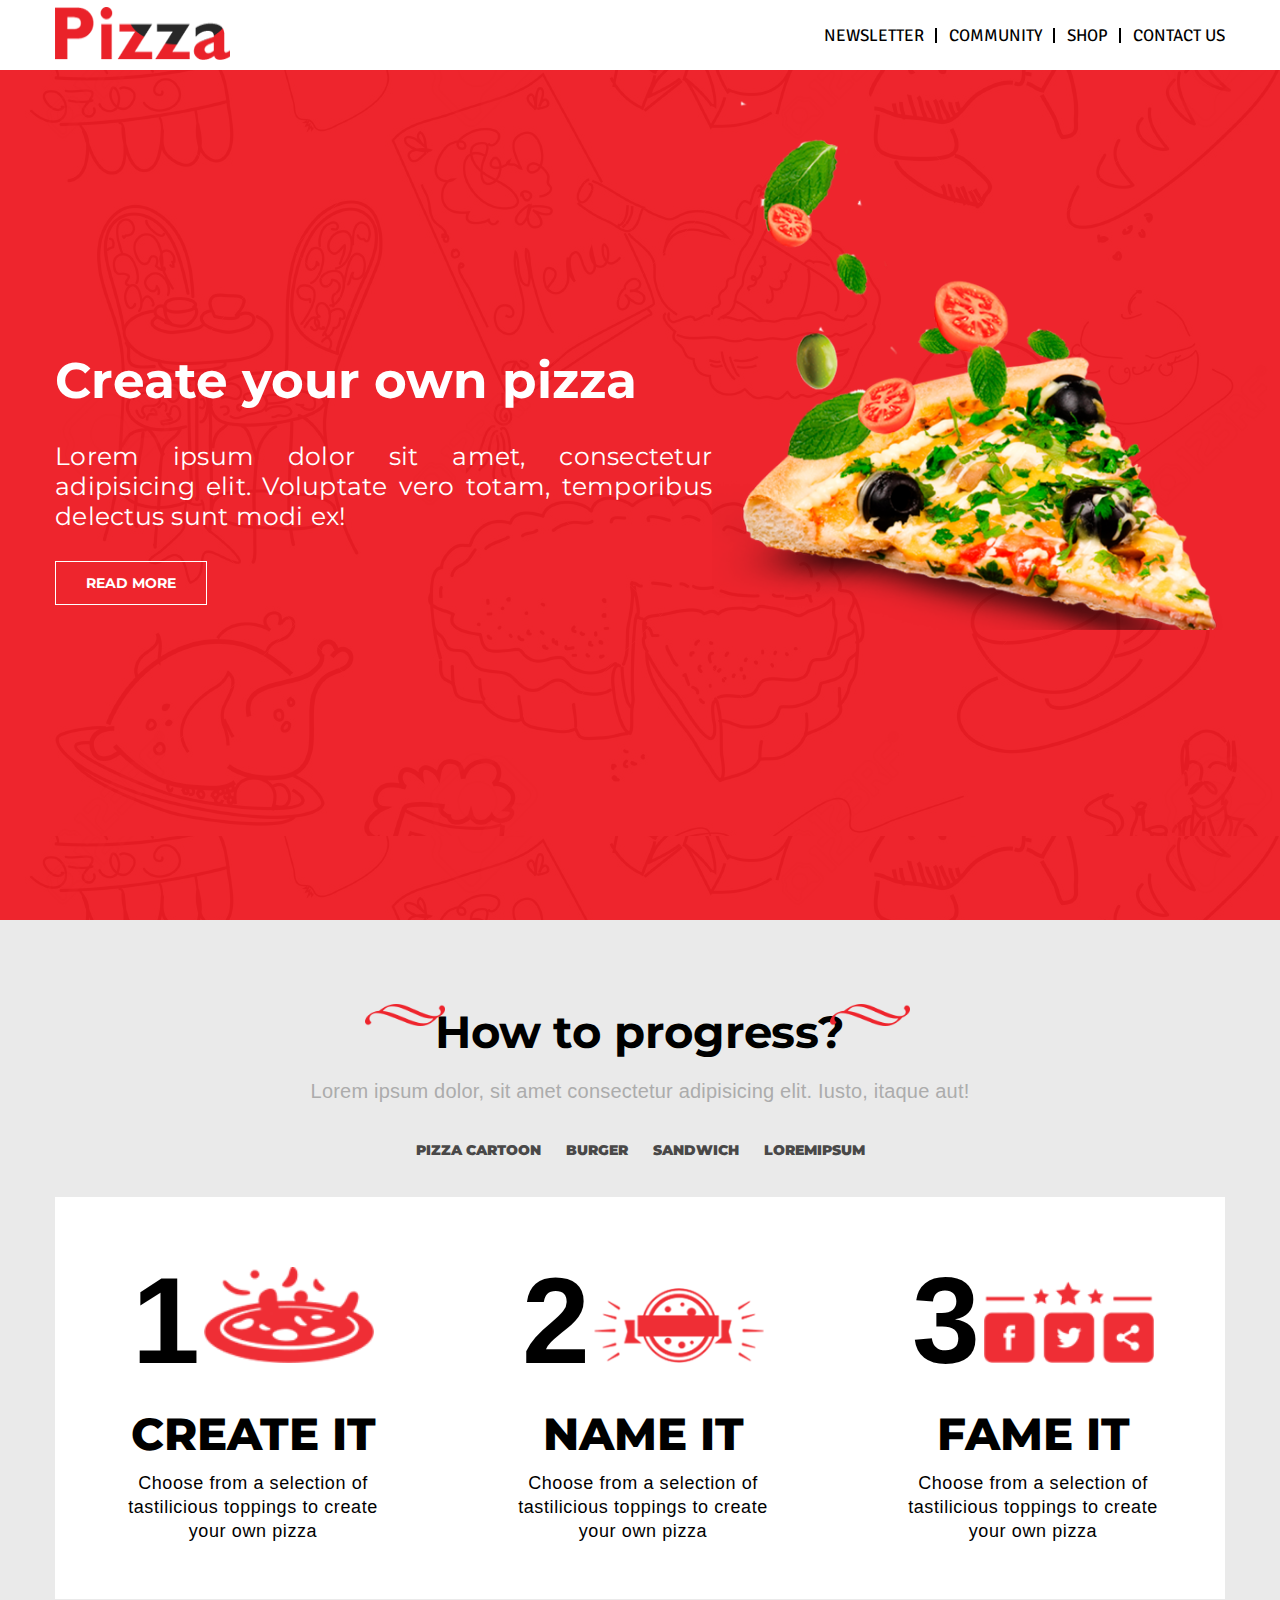
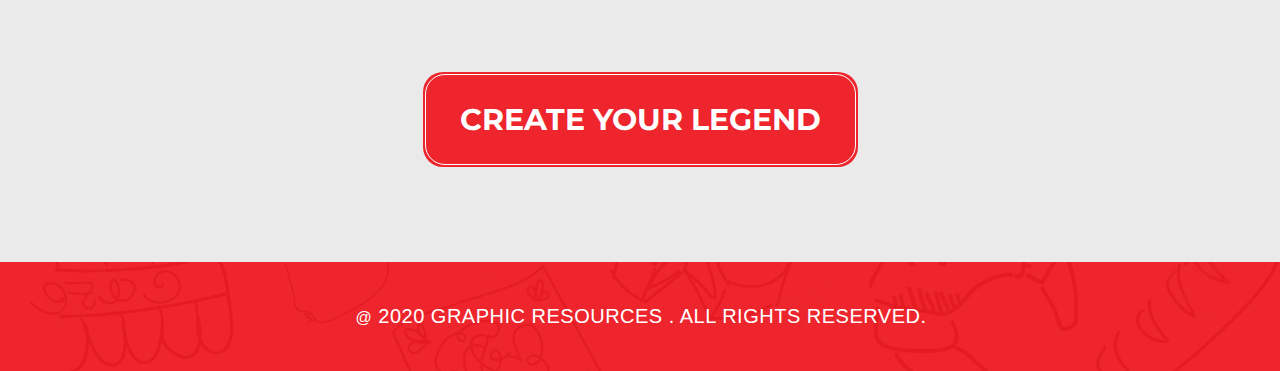
<file: index.html>
<!DOCTYPE html>
<html lang="en">

<head>
    <meta charset="UTF-8">
    <meta http-equiv="X-UA-Compatible" content="IE=edge">
    <meta name="viewport" content="width=device-width, initial-scale=1.0">
    <title>Pizza</title>
    <link rel="stylesheet" href="fontawesome-free-6.2.1-web/css/all.css">
    <link rel="stylesheet" href="css/style.css">
</head>

<body>
    <div class="wrapper">
        <div class="header">
            <div class="container">
                <div class="header-inner">
                    <div class="header-inner-logo">
                        <a href=""><img src="img\Logo (1).png" alt=""></a>
                    </div>
                    <input type="checkbox" name="" id="menu">
                    <label for="menu" class="lab">
                        <i class="fa-solid fa-bars"></i>
                    </label>
                    <ul class="header-inner-menu">
                        <li><a href="">NEWSLETTER</a></li>
                        <li><a href="">COMMUNITY</a></li>
                        <li><a href="">SHOP</a></li>
                        <li><a href="">CONTACT US</a></li>
                    </ul>
                </div>
            </div>
            <div class="header-icon">
                <div class="container">
                    <div class="header-icon-block">
                        <div class="header-icon-block-photo">
                            <img src="img\Document_files\pizza-1-1.png" alt="">
                        </div>
                        <div class="header-icon-block-info">
                            <h1>
                                Create your own pizza
                            </h1>
                            <p>
                                Lorem ipsum dolor sit amet, consectetur adipisicing elit. Voluptate vero totam,
                                temporibus delectus sunt modi ex!
                            </p>
                            <a href="#">READ MORE</a>
                        </div>
                    </div>
                </div>
            </div>
        </div>
        <div class="slider">
            <div class="container">
                <div class="slider-block">
                    <div class="slider-block-progress">
                        <h2>
                            How to progress?
                        </h2>
                        <p>
                            Lorem ipsum dolor, sit amet consectetur adipisicing elit. Iusto, itaque aut!
                        </p>
                        <ul class="slider-block-progress-list">
                            <li><a href="" class="slider-block-progress-list-item">PIZZA CARTOON</a></li>
                            <li><a href="" class="slider-block-progress-list-item">BURGER</a></li>
                            <li><a href="" class="slider-block-progress-list-item">SANDWICH</a></li>
                            <li><a href="" class="slider-block-progress-list-item">LOREMIPSUM</a></li>
                        </ul>
                    </div>
                </div>
                <div class="slider-info">
                    <div class="slider-info-item">
                        <div class="slider-info-item-img">
                            <span>1</span>
                            <img src="img\pizza1.png" alt="">
                        </div>
                        <div class="slider-info-item-text">
                            <h3>create it</h3>
                            <p>Choose from a selection of tastilicious toppings to create your own pizza</p>
                        </div>
                    </div>
                    <div class="slider-info-item">
                        <div class="slider-info-item-img">
                            <span>2</span>
                            <img src="img\pizza2.png" alt="">
                        </div>
                        <div class="slider-info-item-text">
                            <h3>name it</h3>
                            <p>Choose from a selection of tastilicious toppings to create your own pizza</p>
                        </div>
                    </div>
                    <div class="slider-info-item">
                        <div class="slider-info-item-img">
                            <span>3</span>
                            <img src="img\pizza3.png" alt="">
                        </div>
                        <div class="slider-info-item-text">
                            <h3>fame it</h3>
                            <p>Choose from a selection of tastilicious toppings to create your own pizza</p>
                        </div>
                    </div>                    
                </div>
                <div class="create">
                    <div class="create-block">
                        <div class="create-block-inner">
                            <p>create your legend</p>
                        </div>
                    </div>
                </div>                                
            </div>
        </div>
        <footer class="footer">
            <p><span>@</span> 2020 graphic resources . all rights reserved.</p>
        </footer>
    </div>
</body>

</html>
</file>
<file: css/style.css>
@import url("https://fonts.googleapis.com/css2?family=Signika+Negative:wght@600&display=swap");
@import url("https://fonts.googleapis.com/css2?family=Montserrat:wght@600&family=Signika+Negative:wght@600&display=swap");
* {
  margin: 0;
  padding: 0;
  box-sizing: border-box;
}

.container {
  width: 95%;
  margin: 0 auto;
}

a {
  text-decoration: none;
}

#menu {
  display: none;
}

.header-inner-logo {
  min-height: 70px;
  display: flex;
  align-items: center;
}
.header-inner-logo img {
  width: 100px;
  height: auto;
}

.header-inner-menu {
  height: 0;
  overflow: hidden;
  text-align: center;
  transition: 0.3s;
  line-height: 25px;
  font-family: "Signika Negative", sans-serif;
  font-size: 17px;
}
.header-inner-menu a {
  color: black;
}

#menu:checked ~ .header-inner-menu {
  height: 150px;
}

.lab {
  position: absolute;
  right: 20px;
  top: 20px;
  font-size: 26px;
}

.header-icon {
  background: url(../img/header.png);
}

.header-icon-block-photo img {
  width: 304px;
}

.header-icon-block-info {
  font-family: "Montserrat", sans-serif;
}
.header-icon-block-info h1 {
  font-size: 27px;
  color: #fff;
  margin: 30px 0;
}
.header-icon-block-info p {
  font-size: 18px;
  line-height: 30px;
  margin: 30px 0;
  color: #fff;
}
.header-icon-block-info a {
  color: #fff;
  padding: 12px 30px;
  display: inline-block;
  border: 1px solid #fff;
  text-decoration: none;
  margin-bottom: 30px;
  font-weight: bold;
  font-size: 14px;
}

@media only screen and (min-width: 1024px) {
  .header-inner {
    display: flex;
    justify-content: space-between;
    align-items: center;
  }
  .header-inner-logo img {
    width: 175px;
    height: 53px;
  }
  .header-inner label {
    display: none;
  }
  .header-inner-menu {
    display: flex;
    height: 25px;
    list-style: none;
    gap: 25px;
  }
  .header-inner-menu li {
    position: relative;
  }
  .header-inner-menu li:nth-child(n+2)::before {
    content: "";
    width: 2px;
    height: 15px;
    background: #000;
    position: absolute;
    top: 5px;
    left: -14px;
  }
  .header-icon-block {
    display: flex;
    flex-wrap: nowrap;
    flex-direction: row-reverse;
    justify-content: space-between;
  }
  .header-icon-block-photo img {
    width: 513px;
    margin-top: 30px;
  }
  .header-icon-block-info {
    margin: 250px 0 285px 0;
  }
  .header-icon-block-info h1 {
    font-size: 50px;
  }
  .header-icon-block-info p {
    text-align: justify;
    font-size: 25px;
    letter-spacing: 0.25px;
  }
}
.slider {
  background-color: #eaeaea;
  text-align: center;
}

.slider-block-progress h2 {
  color: black;
  font-family: "Montserrat", sans-serif;
  font-size: 20px;
  font-weight: bold;
}
.slider-block-progress p {
  color: #acacac;
  font-size: 14px;
  margin: 14px 0 20px 0;
  font-family: sans-serif;
}

.slider-block-progress-list-item {
  display: inline-block;
  text-decoration: none;
  color: #494848;
  font-weight: 900;
  font-size: 14px;
  padding: 15px 0;
  font-family: "Montserrat", sans-serif;
}

.slider-info {
  background-color: #fff;
}

.slider-info-item {
  padding: 50px 50px 20px 50px;
}
.slider-info-item-img span {
  font-size: 100px;
  font-family: "Roboto", sans-serif;
  font-weight: 900;
}
.slider-info-item-img img {
  width: 60%;
}
.slider-info-item-text h3 {
  font-size: 35px;
  font-weight: 800;
  text-transform: uppercase;
  margin: 15px 0 10px 0;
  font-family: "Montserrat", sans-serif;
}
.slider-info-item-text p {
  font-size: 18px;
  line-height: 24px;
  font-family: "Roboto", sans-serif;
}

.create {
  display: flex;
  justify-content: center;
  padding: 73px 0 95px 0;
}
.create-block {
  background-color: #ee252d;
  padding: 2px;
  border-radius: 10px;
  flex-basis: 80%;
}
.create-block-inner {
  border-radius: 10px;
  border: 1px solid #fff;
  text-align: center;
}
.create-block-inner p {
  text-transform: uppercase;
  color: #fff;
  padding: 18px 25px;
  font-size: 18px;
  font-weight: bold;
  font-family: "Montserrat", sans-serif;
}

@media only screen and (min-width: 1024px) {
  .container {
    max-width: 1170px;
  }
  .slider-block-progress h2 {
    position: relative;
    display: inline-block;
    font-size: 45px;
    margin: 84px 0 21px 0;
    letter-spacing: -0.1px;
  }
  .slider-block-progress h2::before {
    content: "";
    width: 80px;
    height: 40px;
    background: url(../img/Shape.png) no-repeat;
    background-size: 100% auto;
    position: absolute;
    left: -70px;
  }
  .slider-block-progress h2::after {
    content: "";
    width: 80px;
    height: 40px;
    background: url(../img/Shape.png) no-repeat;
    background-size: 100% auto;
    position: absolute;
    left: 395px;
  }
  .slider-block-progress p {
    font-size: 20px;
    letter-spacing: 0.2px;
    margin: 0;
  }
  .slider-block-progress-list {
    display: flex;
    justify-content: center;
    list-style: none;
    gap: 25px;
    margin: 23px;
  }
  .slider-block-progress-list a {
    position: relative;
  }
  .slider-block-progress-list a::before {
    content: "";
    border: 10px solid;
    border-color: transparent transparent red transparent;
    position: absolute;
    bottom: 4px;
    left: 50%;
    transform: translateX(-50%);
    display: none;
  }
  .slider-block-progress-list a::after {
    content: "";
    height: 4px;
    width: 100%;
    background-color: #ee252d;
    position: absolute;
    bottom: 4px;
    left: 1px;
    display: none;
  }
  .slider-block-progress-list a:hover::after, .slider-block-progress-list a:hover::before {
    display: block;
  }
  .slider-block-progress-list li {
    position: relative;
  }
  .slider-block-progress-list li:nth-child(n+2)::before {
    content: "";
    width: 2px;
    height: 15px;
    background: rgba(20, 19, 19, 0);
    position: absolute;
    top: 16px;
    left: -14px;
  }
  .slider-info {
    display: flex;
    flex-wrap: nowrap;
  }
  .slider-info-item {
    padding: 54px 50px 56px 56px;
  }
  .slider-info-item-img span {
    font-size: 122px;
  }
  .slider-info-item-img img {
    max-width: 100%;
  }
  .slider-info-item-text h3 {
    font-size: 45px;
  }
  .slider-info-item-text p {
    letter-spacing: 0.6px;
  }
  .create-block {
    flex-basis: 435px;
    border-radius: 20px;
  }
  .create-block-inner {
    border-radius: 20px;
  }
  .create-block-inner p {
    font-size: 30px;
    padding: 26px;
  }
}
.footer {
  background: url(../img/header.png);
  padding: 0 10px;
}
.footer p {
  text-align: center;
  color: #fff;
  text-transform: uppercase;
  padding: 43px 0;
  font-family: "Roboto", sans-serif;
}
.footer p span {
  font-size: 16px;
}

@media only screen and (min-width: 1024px) {
  .footer p {
    font-size: 20px;
    margin-left: 2px;
    letter-spacing: 0.5px;
  }
}/*# sourceMappingURL=style.css.map */
</file>
